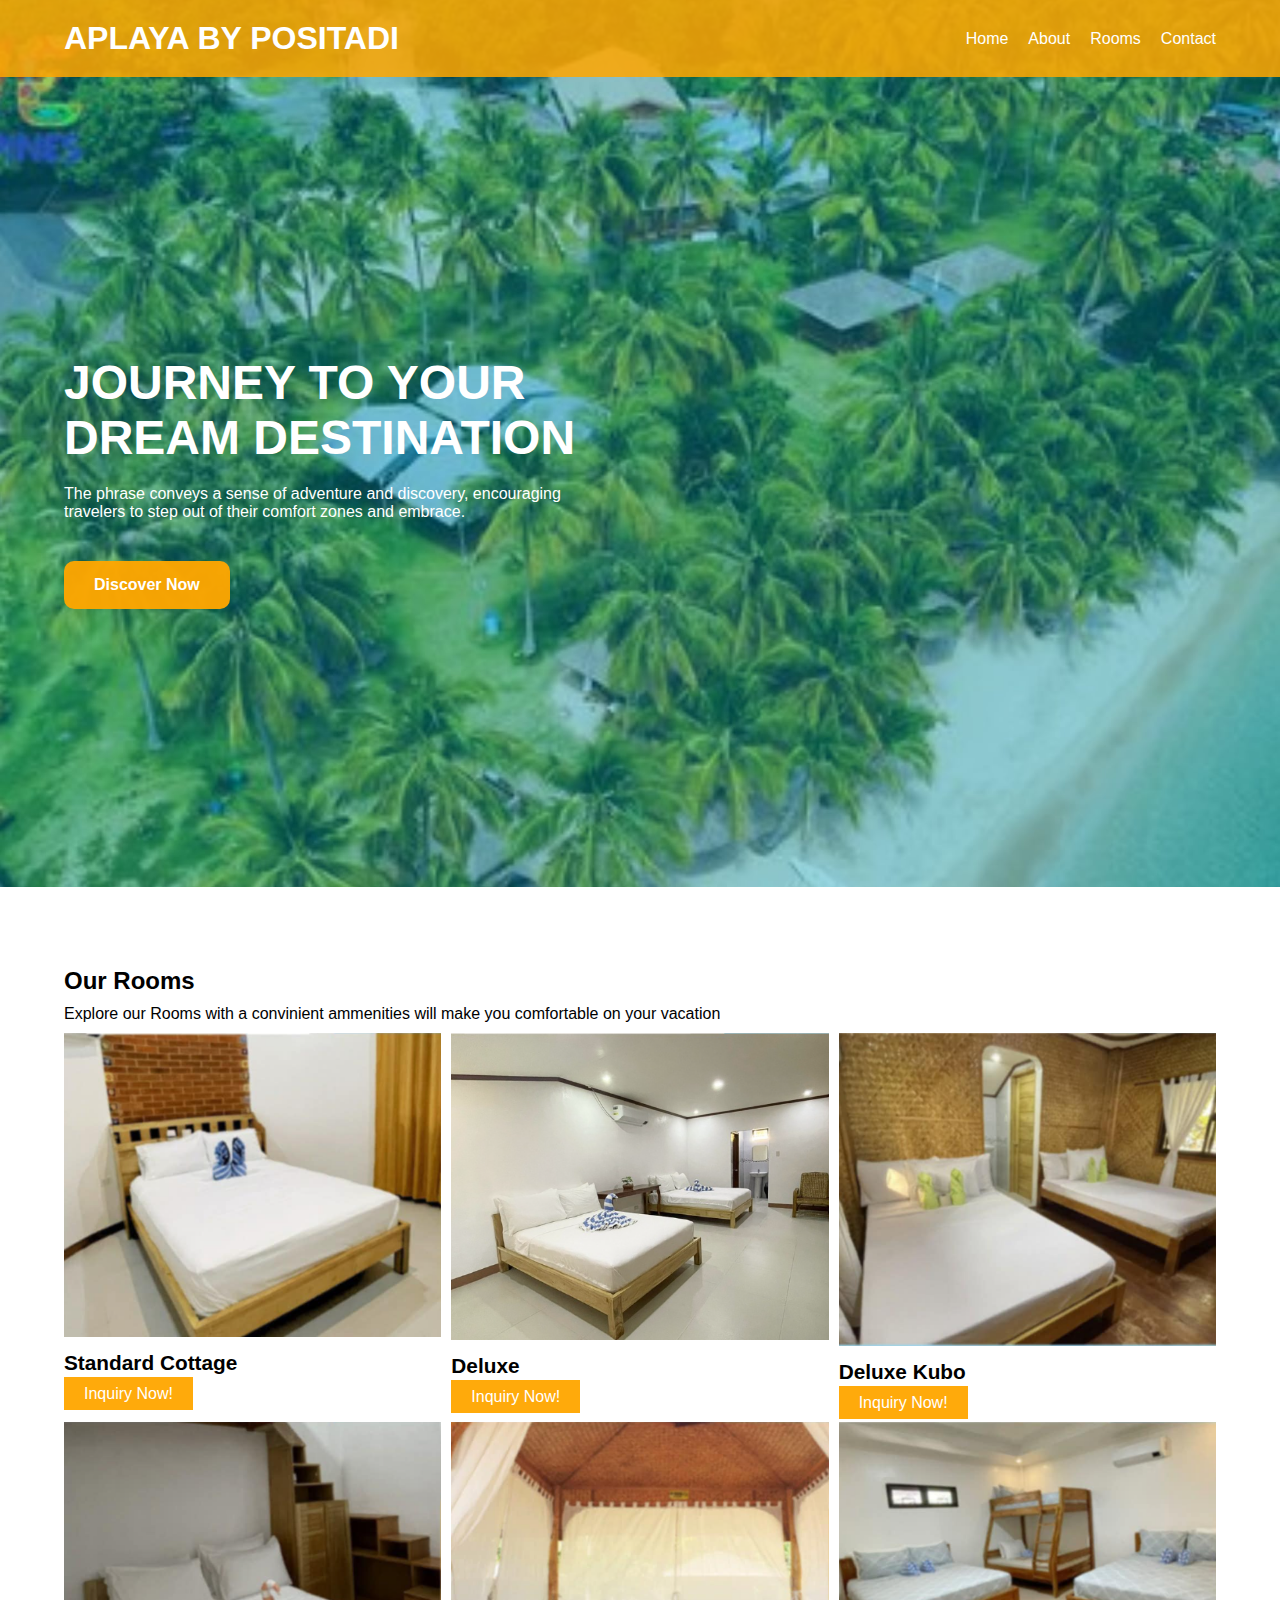
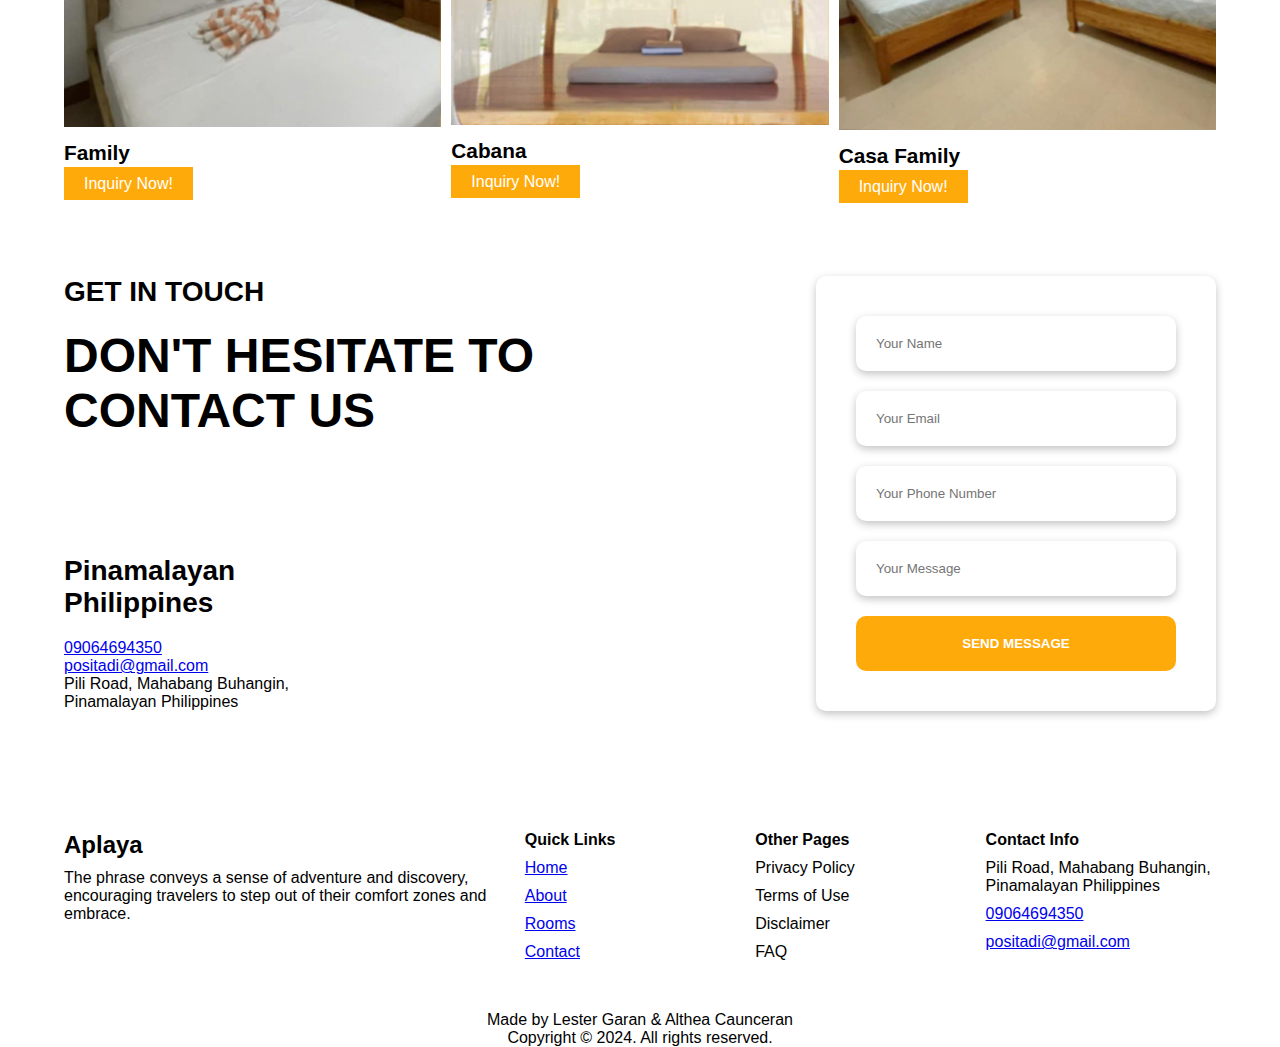
<file: index.html>
<!DOCTYPE html>
<html lang="en">
  <head>
    <meta charset="UTF-8" />
    <meta name="viewport" content="width=device-width, initial-scale=1.0" />
    <title>Aplaya - Home</title>
    <link rel="stylesheet" href="style.css" />
    <link
      rel="stylesheet"
      href="https://cdnjs.cloudflare.com/ajax/libs/font-awesome/6.7.2/css/all.min.css"
    />
  </head>

  <body>
    <div class="bg-wrapper">
      <header>
        <div class="wrapper">
          <h1><a href="index.html">APLAYA BY POSITADI</a></h1>
          <i class="fa-solid fa-bars"></i>
          <nav class="nav">
            <i class="fa-solid fa-xmark"></i>
            <ul>
              <li><a href="index.html">Home</a></li>
              <li><a href="index.html#">About</a></li>
              <li><a href="index.html#room">Rooms</a></li>
              <li><a href="index.html#contactus">Contact</a></li>
            </ul>
          </nav>
        </div>
      </header>
      <main>
        <div class="wrapper">
          <section class="hero">
            <h1>Journey to Your <br />Dream Destination</h1>
            <p>
              The phrase conveys a sense of adventure and discovery,
              encouraging<br />
              travelers to step out of their comfort zones and embrace.
            </p>
            <button>Discover Now</button>
          </section>
        </div>
      </main>
    </div>

    <section>
      <div class="wrapper">
        <section class="projects" id="room">
          <h2>Our Rooms</h2>
          <p>
            Explore our Rooms with a convinient ammenities will make you
            comfortable on your vacation
          </p>
          <section class="room-list">
            <section class="card">
              <img src="assets/StandardCottage.png" alt="" />
              <div class="card-header">
                <h3>Standard Cottage</h3>
                <a href="standardkubo.html">Inquiry Now!</a>
              </div>
            </section>
            <section class="card">
              <img src="assets/DeluxeRoom.png" alt="" />
              <div class="card-header">
                <h3>Deluxe</h3>
                <a href="deluxroom.html">Inquiry Now!</a>
              </div>
            </section>
            <section class="card">
              <img src="assets/Deluxe Kubo.png" alt="" />
              <div class="card-header">
                <h3>Deluxe Kubo</h3>
                <a href="deluxekubo.html">Inquiry Now!</a>
              </div>
            </section>
            <section class="card">
              <img src="assets/Family.png" alt="" />
              <div class="card-header">
                <h3>Family</h3>
                <a href="family.html">Inquiry Now!</a>
              </div>
            </section>
            <section class="card">
              <img src="assets/Cabana.png" alt="" />
              <div class="card-header">
                <h3>Cabana</h3>
                <a href="cabana.html">Inquiry Now!</a>
              </div>
            </section>
            <section class="card">
              <img src="assets/CasaFamily.png" alt="" />
              <div class="card-header">
                <h3>Casa Family</h3>
                <a href="casa.html">Inquiry Now!</a>
              </div>
            </section>
          </section>
        </section>
        <section class="contact-us" id="contactus">
          <div class="contact-us-leftside">
            <div>
              <h4>GET IN TOUCH</h4>
              <h1>DON'T HESITATE TO CONTACT US</h1>
            </div>
            <div class="contact-section">
              <div class="contact-details">
                <h4>Pinamalayan Philippines</h4>
                <p><a href="tel:09064694350">09064694350</a></p>
                <p><a href="mail:positadi@gmail.com">positadi@gmail.com</a></p>
                <p>Pili Road, Mahabang Buhangin, Pinamalayan Philippines</p>
              </div>
            </div>
          </div>
          <div>
            <form id="contactForm">
              <input type="text" placeholder="Your Name" id="name" />
              <input type="text" placeholder="Your Email" id="email" />
              <input
                type="text"
                placeholder="Your Phone Number"
                id="phonenumber"
              />
              <input type="text" placeholder="Your Message" id="message" />
              <button type="submit">SEND MESSAGE</button>
            </form>
            <p id="response"></p>
          </div>
        </section>
      </div>
    </section>
    <footer>
      <div class="wrapper">
        <section class="links">
          <div>
            <h2>Aplaya</h2>
            <p>
              The phrase conveys a sense of adventure and discovery, encouraging
              travelers to step out of their comfort zones and embrace.
            </p>
          </div>
          <div>
            <h4>Quick Links</h4>
            <ul>
              <li><a href="index.html">Home</a></li>
              <li><a href="#">About</a></li>
              <li><a href="#room">Rooms</a></li>
              <li><a href="#contactus">Contact</a></li>
            </ul>
          </div>
          <div>
            <h4>Other Pages</h4>
            <ul>
              <li>Privacy Policy</li>
              <li>Terms of Use</li>
              <li>Disclaimer</li>
              <li>FAQ</li>
            </ul>
          </div>
          <div>
            <h4>Contact Info</h4>
            <ul>
              <li>Pili Road, Mahabang Buhangin, Pinamalayan Philippines</li>
              <li><a href="tel:09064694350">09064694350</a></li>
              <li><a href="mail:positadi@gmail.com">positadi@gmail.com</a></li>
            </ul>
          </div>
        </section>
        <section class="credit">
          <p>Made by Lester Garan & Althea Caunceran</p>
          <p>Copyright © 2024. All rights reserved.</p>
        </section>
      </div>
    </footer>

    <script src="index.js"></script>

    <script>
      const scriptURL =
        "https://script.google.com/macros/s/AKfycbx91g3VpK1_c1OZyN-5nDbylp-7zZoPX7rxHDk2_rI4o5s-VyU8_OWp_hl8IkWHlcw/exec";

      const form = document.getElementById("contactForm");

      form.addEventListener("submit", async (e) => {
        e.preventDefault();

        const formData = {
          name: form.name.value,
          email: form.email.value,
          phonenumber: form.phonenumber.value,
          message: form.message.value,
        };

        await fetch(scriptURL, {
          mode: "no-cors",
          method: "POST",
          body: JSON.stringify(formData),
          headers: {
            "Content-Type": "application/json",
          },
        });

        alert("Form submitted!");
        form.reset();
      });
    </script>
  </body>
</html>
</file>
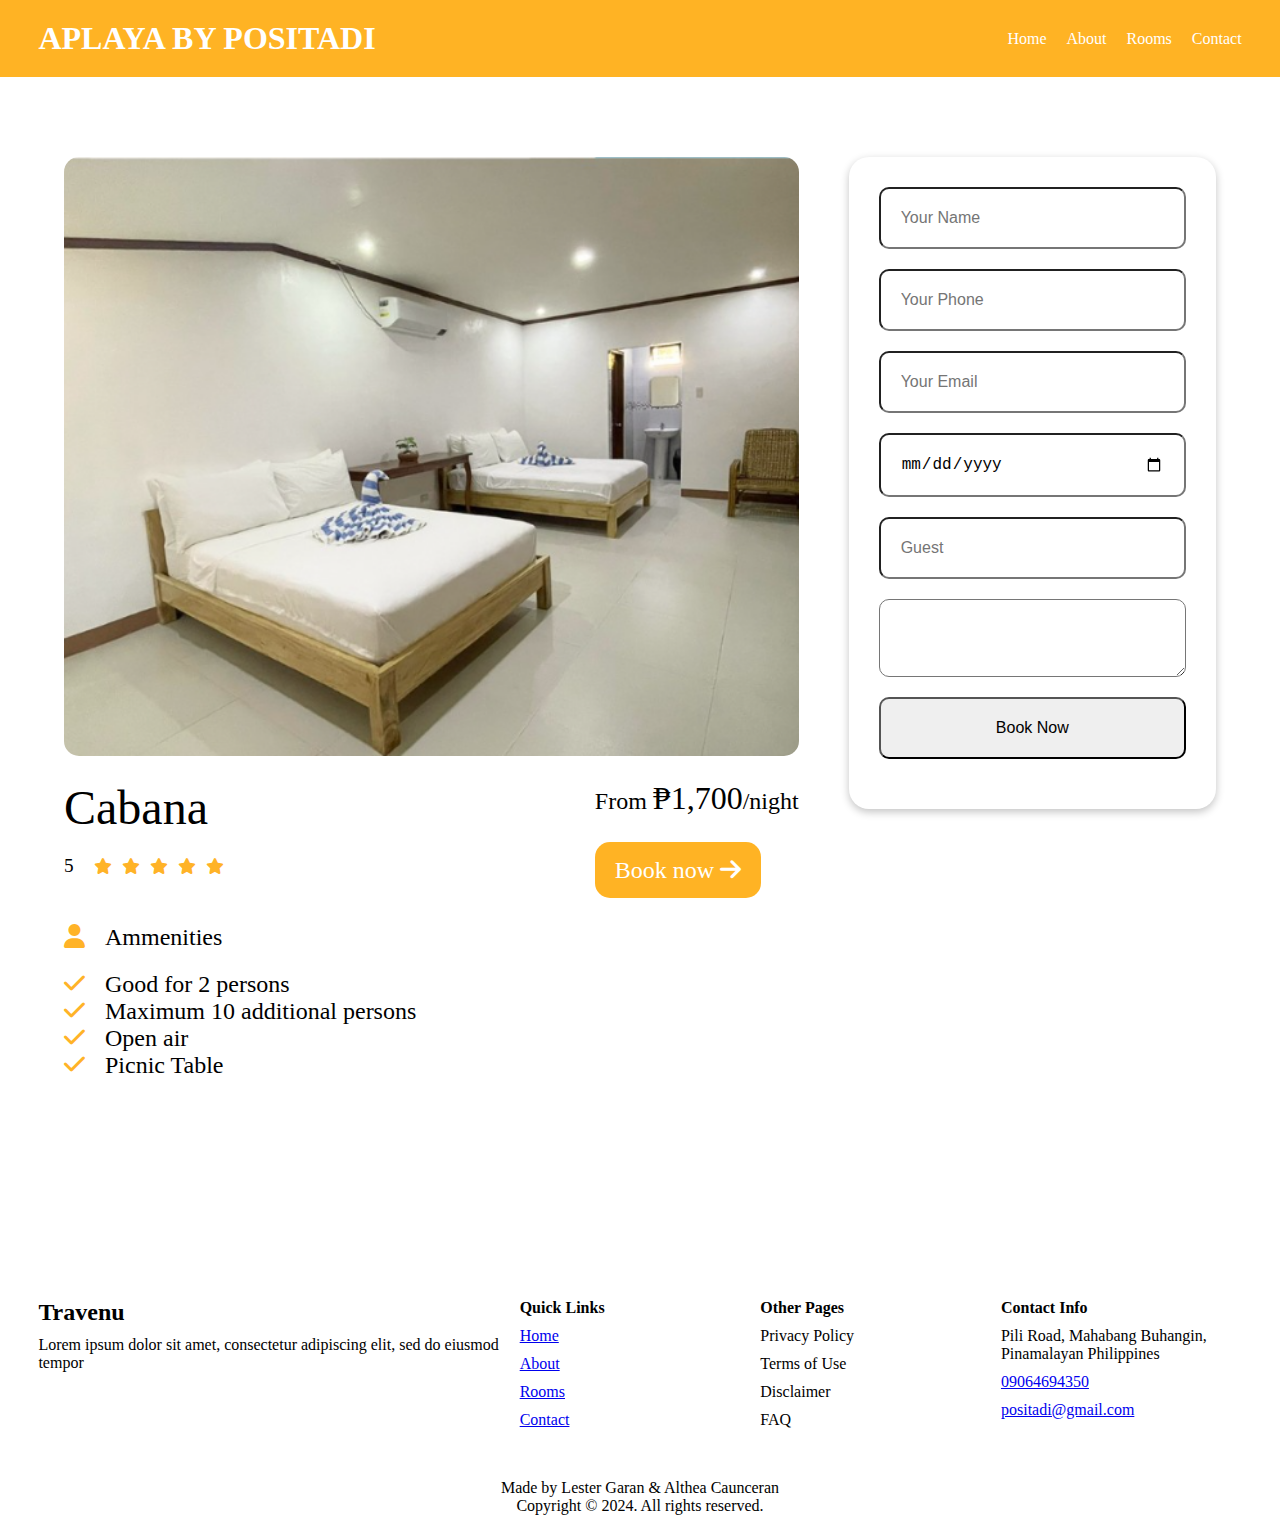
<file: cabana.html>
<!DOCTYPE html>
<html lang="en">
  <head>
    <meta charset="UTF-8" />
    <meta name="viewport" content="width=device-width, initial-scale=1.0" />
    <title>Aplaya - Room Details Page</title>
    <link
      rel="stylesheet"
      href="https://cdnjs.cloudflare.com/ajax/libs/font-awesome/6.7.2/css/all.min.css"
    />
    <link rel="stylesheet" href="room-detail.css" />
  </head>

  <body>
    <header>
      <div class="wrapper">
        <h1><a href="index.html">APLAYA BY POSITADI</a></h1>
        <i class="fa-solid fa-bars"></i>
        <nav class="nav">
          <i class="fa-solid fa-xmark"></i>
          <ul>
            <li><a href="index.html">Home</a></li>
            <li><a href="index.html#">About</a></li>
            <li><a href="index.html#room">Rooms</a></li>
            <li><a href="index.html#contactus">Contact</a></li>
          </ul>
        </nav>
      </div>
    </header>
    <section class="main">
      <section class="room-leftside">
        <img src="assets/DeluxeRoom.png" alt="" />
        <section class="room-header-wrapper">
          <section class="room-name-wrapper">
            <span class="room-name"> Cabana </span>
            <span class="rating-star">
              <span class="rating-number">5</span>
              <span class="stars">
                <ul>
                  <li><i class="fa-solid fa-star"></i></li>
                  <li><i class="fa-solid fa-star"></i></li>
                  <li><i class="fa-solid fa-star"></i></li>
                  <li><i class="fa-solid fa-star"></i></li>
                  <li><i class="fa-solid fa-star"></i></li>
                </ul>
              </span>
            </span>
          </section>
          <section class="pricing-wrapper">
            <span class="pricing"
              >From <span class="price">₱1,700</span>/night</span
            >
            <span class="btn-booknow"
              ><a href="#">Book now <i class="fa-solid fa-arrow-right"></i></a
            ></span>
          </section>
        </section>
        <section class="included">
          <span class="included-text"
            ><i class="fa-solid fa-user"></i>Ammenities</span
          >
          <span class="included-list">
            <ul>
              <li><i class="fa-solid fa-check"></i>Good for 2 persons</li>
              <li>
                <i class="fa-solid fa-check"></i>Maximum 10 additional persons
              </li>
              <li><i class="fa-solid fa-check"></i>Open air</li>
              <li><i class="fa-solid fa-check"></i>Picnic Table</li>
            </ul>
          </span>
        </section>
      </section>
      <section class="room-rightside">
        <section class="form">
          <form action="#" id="contactForm">
            <input type="text" id="name" placeholder="Your Name" required />
            <input
              type="text"
              id="phonenumber"
              placeholder="Your Phone"
              required
            />
            <input type="email" id="email" placeholder="Your Email" required />
            <input type="date" id="date" placeholder="" required />
            <input type="number" id="guest" placeholder="Guest" required />
            <textarea name="message" id="message"></textarea>
            <button type="submit">Book Now</button>
          </form>
        </section>
      </section>
    </section>
    <footer>
      <div class="wrapper">
        <section class="links">
          <div>
            <h2>Travenu</h2>
            <p>
              Lorem ipsum dolor sit amet, consectetur adipiscing elit, sed do
              eiusmod tempor
            </p>
          </div>
          <div>
            <h4>Quick Links</h4>
            <ul>
              <li><a href="index.html">Home</a></li>
              <li><a href="#">About</a></li>
              <li><a href="#room">Rooms</a></li>
              <li><a href="#contactus">Contact</a></li>
            </ul>
          </div>
          <div>
            <h4>Other Pages</h4>
            <ul>
              <li>Privacy Policy</li>
              <li>Terms of Use</li>
              <li>Disclaimer</li>
              <li>FAQ</li>
            </ul>
          </div>
          <div>
            <h4>Contact Info</h4>
            <ul>
              <li>Pili Road, Mahabang Buhangin, Pinamalayan Philippines</li>
              <li><a href="tel:09064694350">09064694350</a></li>
              <li><a href="mail:positadi@gmail.com">positadi@gmail.com</a></li>
            </ul>
          </div>
        </section>
        <section class="credit">
          <p>Made by Lester Garan & Althea Caunceran</p>
          <p>Copyright © 2024. All rights reserved.</p>
        </section>
      </div>
    </footer>
    <script>
      const scriptURL =
        "https://script.google.com/macros/s/AKfycbxzc7nJJNUOKjiVikbSBzbj9TrIn4vNDkSAFpCsaDxMHre8f2a3rOzHktcFFKQcpvU/exec";

      const form = document.getElementById("contactForm");

      form.addEventListener("submit", async (e) => {
        e.preventDefault();

        const formData = {
          name: form.name.value,
          email: form.email.value,
          phonenumber: form.phonenumber.value,
          date: form.date.value,
          guest: form.guest.value,
          message: form.message.value,
        };

        await fetch(scriptURL, {
          mode: "no-cors",
          method: "POST",
          body: JSON.stringify(formData),
          headers: {
            "Content-Type": "application/json",
          },
        });

        alert("Form submitted!");
        form.reset();
      });
    </script>
    <script src="index.js"></script>
  </body>
</html>
</file>
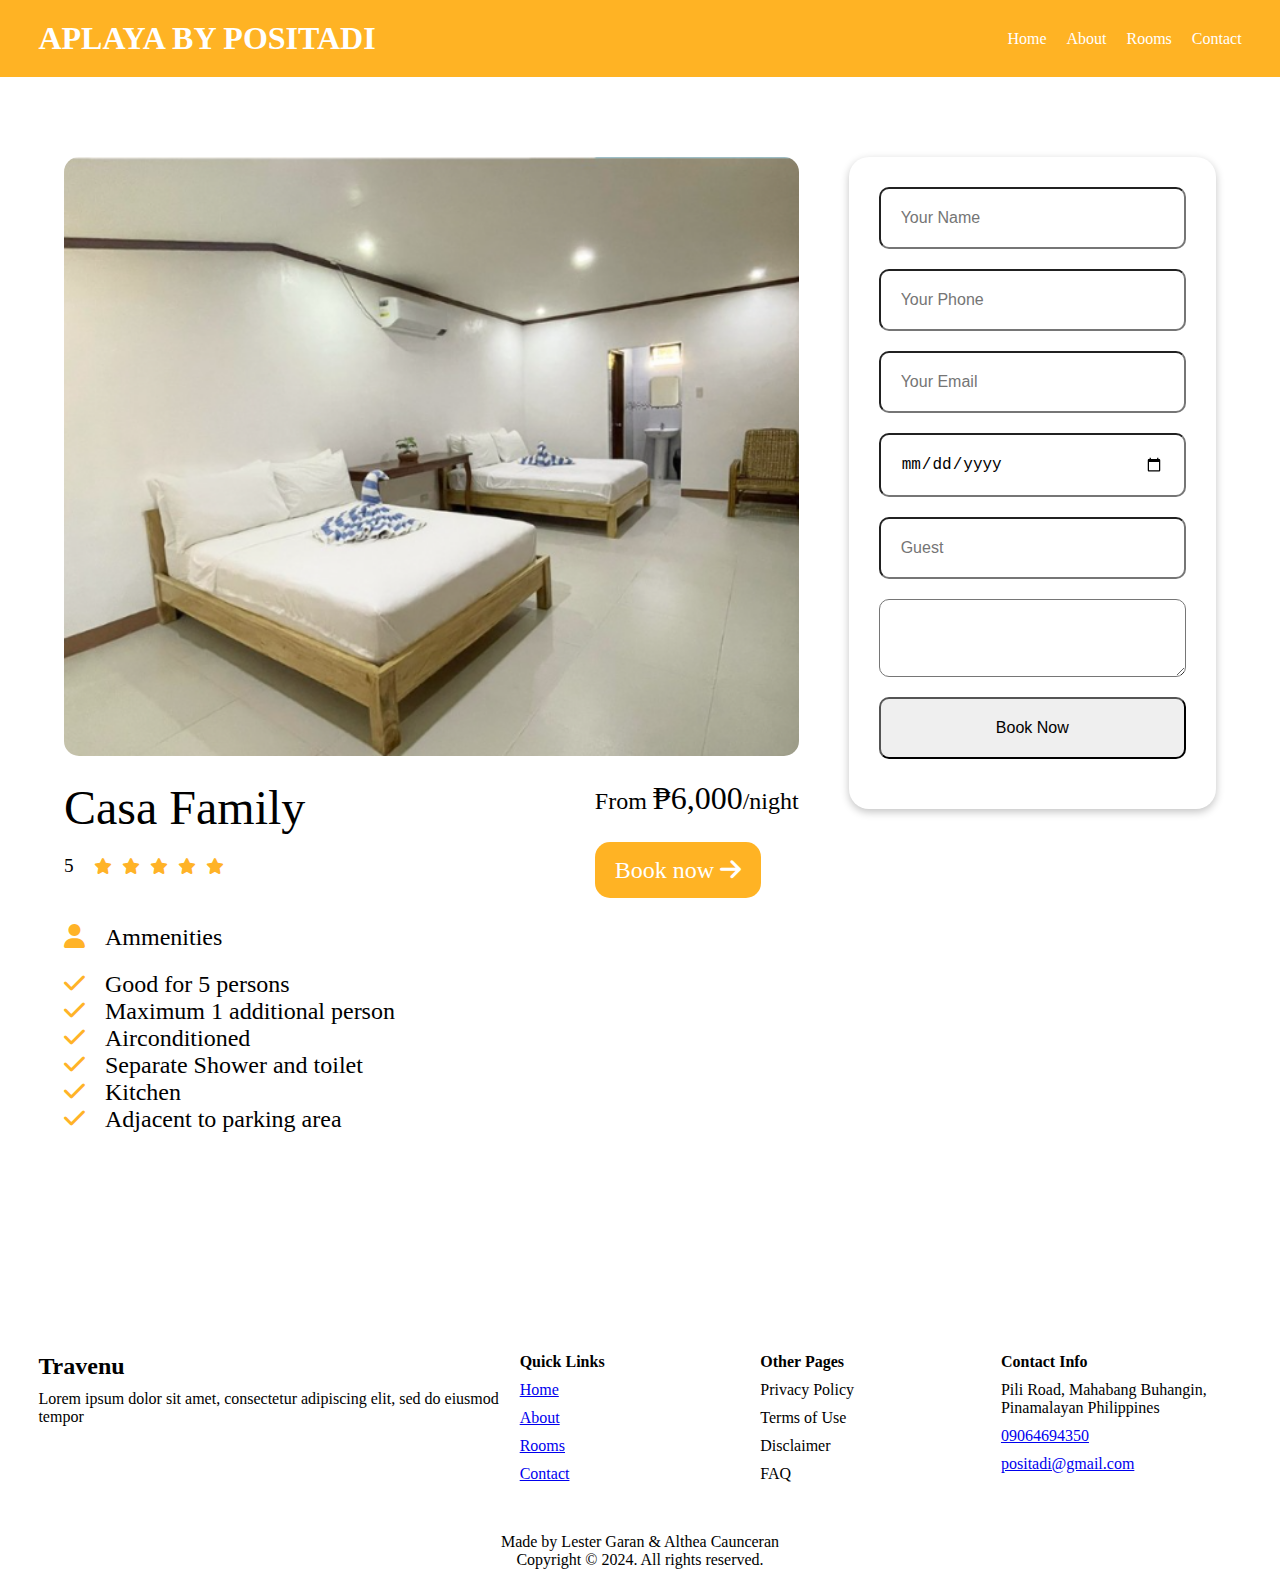
<file: casa.html>
<!DOCTYPE html>
<html lang="en">
  <head>
    <meta charset="UTF-8" />
    <meta name="viewport" content="width=device-width, initial-scale=1.0" />
    <title>Aplaya - Room Details Page</title>
    <link
      rel="stylesheet"
      href="https://cdnjs.cloudflare.com/ajax/libs/font-awesome/6.7.2/css/all.min.css"
    />
    <link rel="stylesheet" href="room-detail.css" />
  </head>

  <body>
    <header>
      <div class="wrapper">
        <h1><a href="index.html">APLAYA BY POSITADI</a></h1>
        <i class="fa-solid fa-bars"></i>
        <nav class="nav">
          <i class="fa-solid fa-xmark"></i>
          <ul>
            <li><a href="index.html">Home</a></li>
            <li><a href="index.html#">About</a></li>
            <li><a href="index.html#room">Rooms</a></li>
            <li><a href="index.html#contactus">Contact</a></li>
          </ul>
        </nav>
      </div>
    </header>
    <section class="main">
      <section class="room-leftside">
        <img src="assets/DeluxeRoom.png" alt="" />
        <section class="room-header-wrapper">
          <section class="room-name-wrapper">
            <span class="room-name"> Casa Family </span>
            <span class="rating-star">
              <span class="rating-number">5</span>
              <span class="stars">
                <ul>
                  <li><i class="fa-solid fa-star"></i></li>
                  <li><i class="fa-solid fa-star"></i></li>
                  <li><i class="fa-solid fa-star"></i></li>
                  <li><i class="fa-solid fa-star"></i></li>
                  <li><i class="fa-solid fa-star"></i></li>
                </ul>
              </span>
            </span>
          </section>
          <section class="pricing-wrapper">
            <span class="pricing"
              >From <span class="price">₱6,000</span>/night</span
            >
            <span class="btn-booknow"
              ><a href="#">Book now <i class="fa-solid fa-arrow-right"></i></a
            ></span>
          </section>
        </section>
        <section class="included">
          <span class="included-text"
            ><i class="fa-solid fa-user"></i>Ammenities</span
          >
          <span class="included-list">
            <ul>
              <li><i class="fa-solid fa-check"></i>Good for 5 persons</li>
              <li>
                <i class="fa-solid fa-check"></i>Maximum 1 additional person
              </li>
              <li><i class="fa-solid fa-check"></i>Airconditioned</li>
              <li>
                <i class="fa-solid fa-check"></i>Separate Shower and toilet
              </li>
              <li><i class="fa-solid fa-check"></i>Kitchen</li>
              <li><i class="fa-solid fa-check"></i>Adjacent to parking area</li>
            </ul>
          </span>
        </section>
      </section>
      <section class="room-rightside">
        <section class="form">
          <form action="#" id="contactForm">
            <input type="text" id="name" placeholder="Your Name" required />
            <input
              type="text"
              id="phonenumber"
              placeholder="Your Phone"
              required
            />
            <input type="email" id="email" placeholder="Your Email" required />
            <input type="date" id="date" placeholder="" required />
            <input type="number" id="guest" placeholder="Guest" required />
            <textarea name="message" id="message"></textarea>
            <button type="submit">Book Now</button>
          </form>
        </section>
      </section>
    </section>
    <footer>
      <div class="wrapper">
        <section class="links">
          <div>
            <h2>Travenu</h2>
            <p>
              Lorem ipsum dolor sit amet, consectetur adipiscing elit, sed do
              eiusmod tempor
            </p>
          </div>
          <div>
            <h4>Quick Links</h4>
            <ul>
              <li><a href="index.html">Home</a></li>
              <li><a href="#">About</a></li>
              <li><a href="#room">Rooms</a></li>
              <li><a href="#contactus">Contact</a></li>
            </ul>
          </div>
          <div>
            <h4>Other Pages</h4>
            <ul>
              <li>Privacy Policy</li>
              <li>Terms of Use</li>
              <li>Disclaimer</li>
              <li>FAQ</li>
            </ul>
          </div>
          <div>
            <h4>Contact Info</h4>
            <ul>
              <li>Pili Road, Mahabang Buhangin, Pinamalayan Philippines</li>
              <li><a href="tel:09064694350">09064694350</a></li>
              <li><a href="mail:positadi@gmail.com">positadi@gmail.com</a></li>
            </ul>
          </div>
        </section>
        <section class="credit">
          <p>Made by Lester Garan & Althea Caunceran</p>
          <p>Copyright © 2024. All rights reserved.</p>
        </section>
      </div>
    </footer>
    <script>
      const scriptURL =
        "https://script.google.com/macros/s/AKfycbxzc7nJJNUOKjiVikbSBzbj9TrIn4vNDkSAFpCsaDxMHre8f2a3rOzHktcFFKQcpvU/exec";

      const form = document.getElementById("contactForm");

      form.addEventListener("submit", async (e) => {
        e.preventDefault();

        const formData = {
          name: form.name.value,
          email: form.email.value,
          phonenumber: form.phonenumber.value,
          date: form.date.value,
          guest: form.guest.value,
          message: form.message.value,
        };

        await fetch(scriptURL, {
          mode: "no-cors",
          method: "POST",
          body: JSON.stringify(formData),
          headers: {
            "Content-Type": "application/json",
          },
        });

        alert("Form submitted!");
        form.reset();
      });
    </script>
    <script src="index.js"></script>
  </body>
</html>
</file>
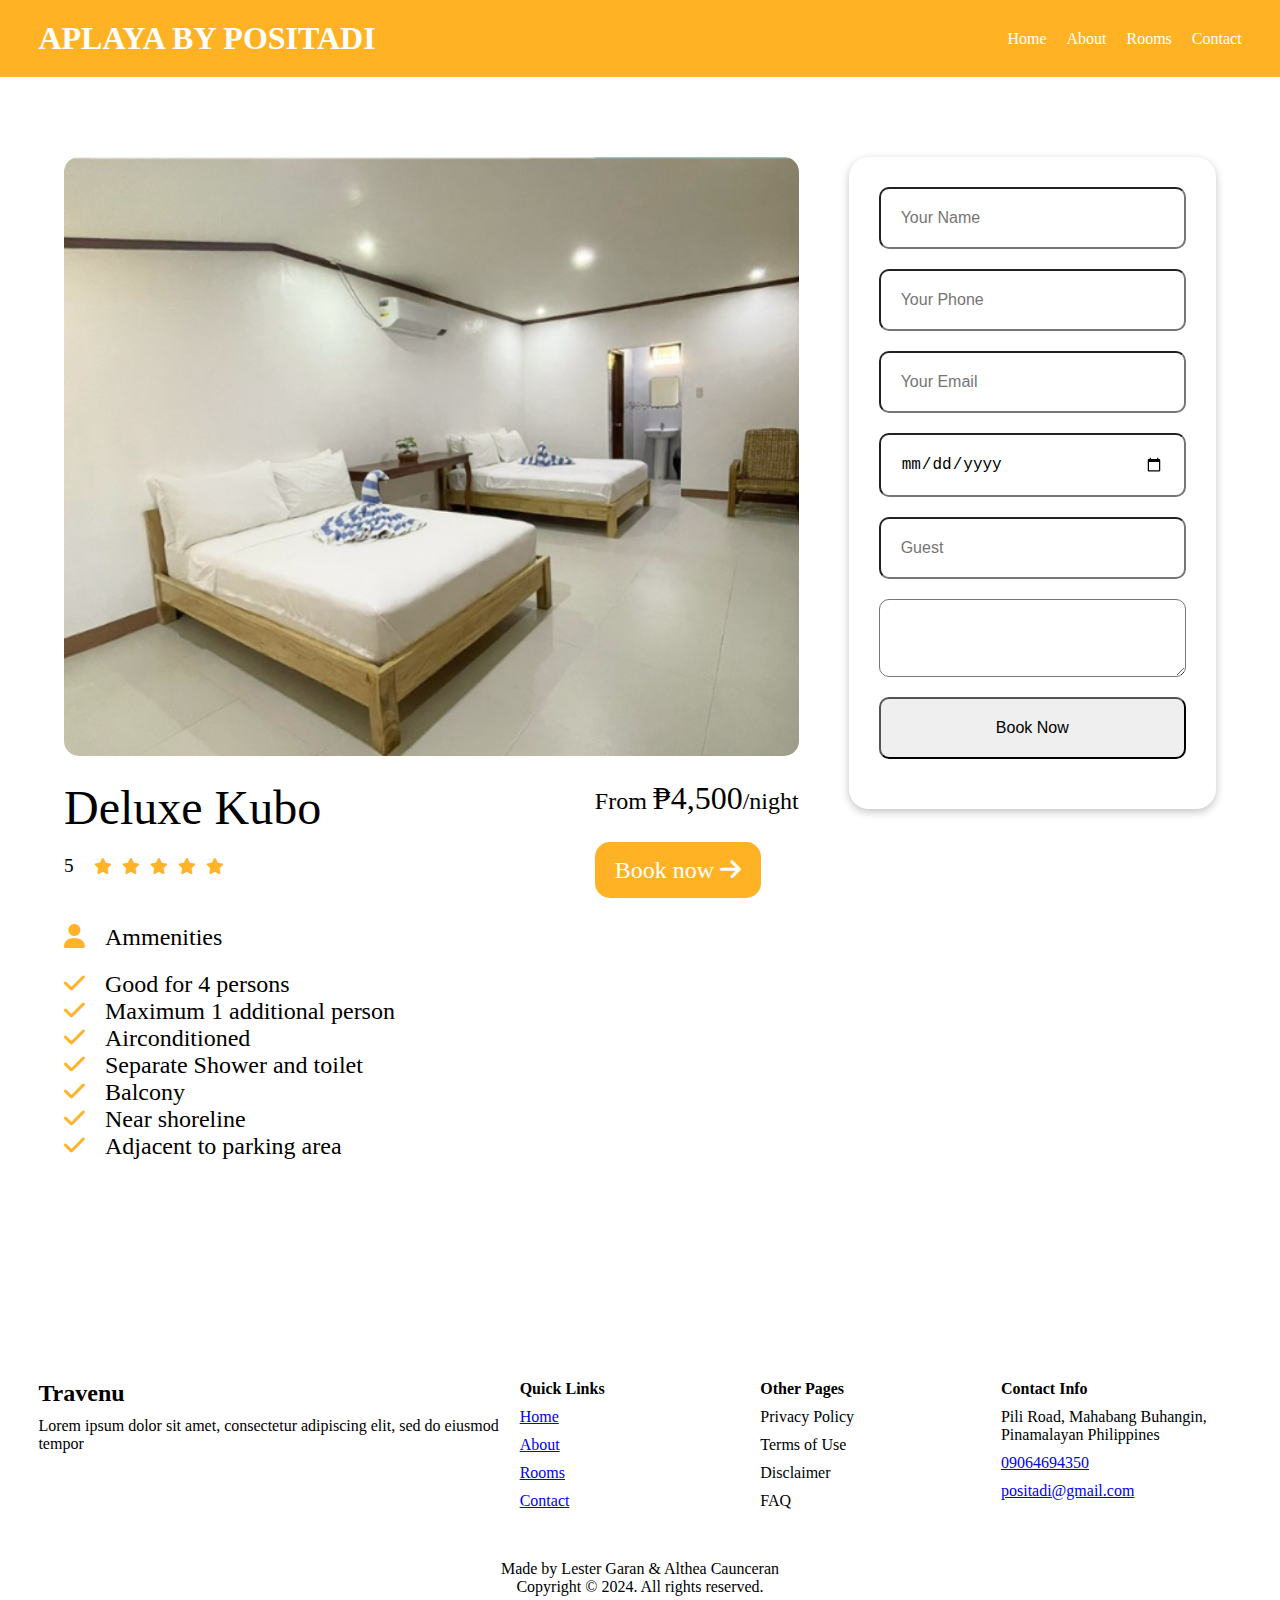
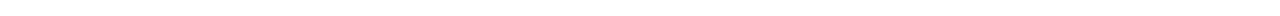
<file: deluxekubo.html>
<!DOCTYPE html>
<html lang="en">
  <head>
    <meta charset="UTF-8" />
    <meta name="viewport" content="width=device-width, initial-scale=1.0" />
    <title>Aplaya - Room Details Page</title>
    <link
      rel="stylesheet"
      href="https://cdnjs.cloudflare.com/ajax/libs/font-awesome/6.7.2/css/all.min.css"
    />
    <link rel="stylesheet" href="room-detail.css" />
  </head>

  <body>
    <header>
      <div class="wrapper">
        <h1><a href="index.html">APLAYA BY POSITADI</a></h1>
        <i class="fa-solid fa-bars"></i>
        <nav class="nav">
          <i class="fa-solid fa-xmark"></i>
          <ul>
            <li><a href="index.html">Home</a></li>
            <li><a href="index.html#">About</a></li>
            <li><a href="index.html#room">Rooms</a></li>
            <li><a href="index.html#contactus">Contact</a></li>
          </ul>
        </nav>
      </div>
    </header>
    <section class="main">
      <section class="room-leftside">
        <img src="assets/DeluxeRoom.png" alt="" />
        <section class="room-header-wrapper">
          <section class="room-name-wrapper">
            <span class="room-name"> Deluxe Kubo </span>
            <span class="rating-star">
              <span class="rating-number">5</span>
              <span class="stars">
                <ul>
                  <li><i class="fa-solid fa-star"></i></li>
                  <li><i class="fa-solid fa-star"></i></li>
                  <li><i class="fa-solid fa-star"></i></li>
                  <li><i class="fa-solid fa-star"></i></li>
                  <li><i class="fa-solid fa-star"></i></li>
                </ul>
              </span>
            </span>
          </section>
          <section class="pricing-wrapper">
            <span class="pricing"
              >From <span class="price">₱4,500</span>/night</span
            >
            <span class="btn-booknow"
              ><a href="#">Book now <i class="fa-solid fa-arrow-right"></i></a
            ></span>
          </section>
        </section>
        <section class="included">
          <span class="included-text"
            ><i class="fa-solid fa-user"></i>Ammenities</span
          >
          <span class="included-list">
            <ul>
              <li><i class="fa-solid fa-check"></i>Good for 4 persons</li>
              <li>
                <i class="fa-solid fa-check"></i>Maximum 1 additional person
              </li>
              <li><i class="fa-solid fa-check"></i>Airconditioned</li>
              <li>
                <i class="fa-solid fa-check"></i>Separate Shower and toilet
              </li>
              <li><i class="fa-solid fa-check"></i>Balcony</li>
              <li><i class="fa-solid fa-check"></i>Near shoreline</li>
              <li><i class="fa-solid fa-check"></i>Adjacent to parking area</li>
            </ul>
          </span>
        </section>
      </section>
      <section class="room-rightside">
        <section class="form">
          <form action="#" id="contactForm">
            <input type="text" id="name" placeholder="Your Name" required />
            <input
              type="text"
              id="phonenumber"
              placeholder="Your Phone"
              required
            />
            <input type="email" id="email" placeholder="Your Email" required />
            <input type="date" id="date" placeholder="" required />
            <input type="number" id="guest" placeholder="Guest" required />
            <textarea name="message" id="message"></textarea>
            <button type="submit">Book Now</button>
          </form>
        </section>
      </section>
    </section>
    <footer>
      <div class="wrapper">
        <section class="links">
          <div>
            <h2>Travenu</h2>
            <p>
              Lorem ipsum dolor sit amet, consectetur adipiscing elit, sed do
              eiusmod tempor
            </p>
          </div>
          <div>
            <h4>Quick Links</h4>
            <ul>
              <li><a href="index.html">Home</a></li>
              <li><a href="#">About</a></li>
              <li><a href="#room">Rooms</a></li>
              <li><a href="#contactus">Contact</a></li>
            </ul>
          </div>
          <div>
            <h4>Other Pages</h4>
            <ul>
              <li>Privacy Policy</li>
              <li>Terms of Use</li>
              <li>Disclaimer</li>
              <li>FAQ</li>
            </ul>
          </div>
          <div>
            <h4>Contact Info</h4>
            <ul>
              <li>Pili Road, Mahabang Buhangin, Pinamalayan Philippines</li>
              <li><a href="tel:09064694350">09064694350</a></li>
              <li><a href="mail:positadi@gmail.com">positadi@gmail.com</a></li>
            </ul>
          </div>
        </section>
        <section class="credit">
          <p>Made by Lester Garan & Althea Caunceran</p>
          <p>Copyright © 2024. All rights reserved.</p>
        </section>
      </div>
    </footer>
    <script>
      const scriptURL =
        "https://script.google.com/macros/s/AKfycbxzc7nJJNUOKjiVikbSBzbj9TrIn4vNDkSAFpCsaDxMHre8f2a3rOzHktcFFKQcpvU/exec";

      const form = document.getElementById("contactForm");

      form.addEventListener("submit", async (e) => {
        e.preventDefault();

        const formData = {
          name: form.name.value,
          email: form.email.value,
          phonenumber: form.phonenumber.value,
          date: form.date.value,
          guest: form.guest.value,
          message: form.message.value,
        };

        await fetch(scriptURL, {
          mode: "no-cors",
          method: "POST",
          body: JSON.stringify(formData),
          headers: {
            "Content-Type": "application/json",
          },
        });

        alert("Form submitted!");
        form.reset();
      });
    </script>
    <script src="index.js"></script>
  </body>
</html>
</file>
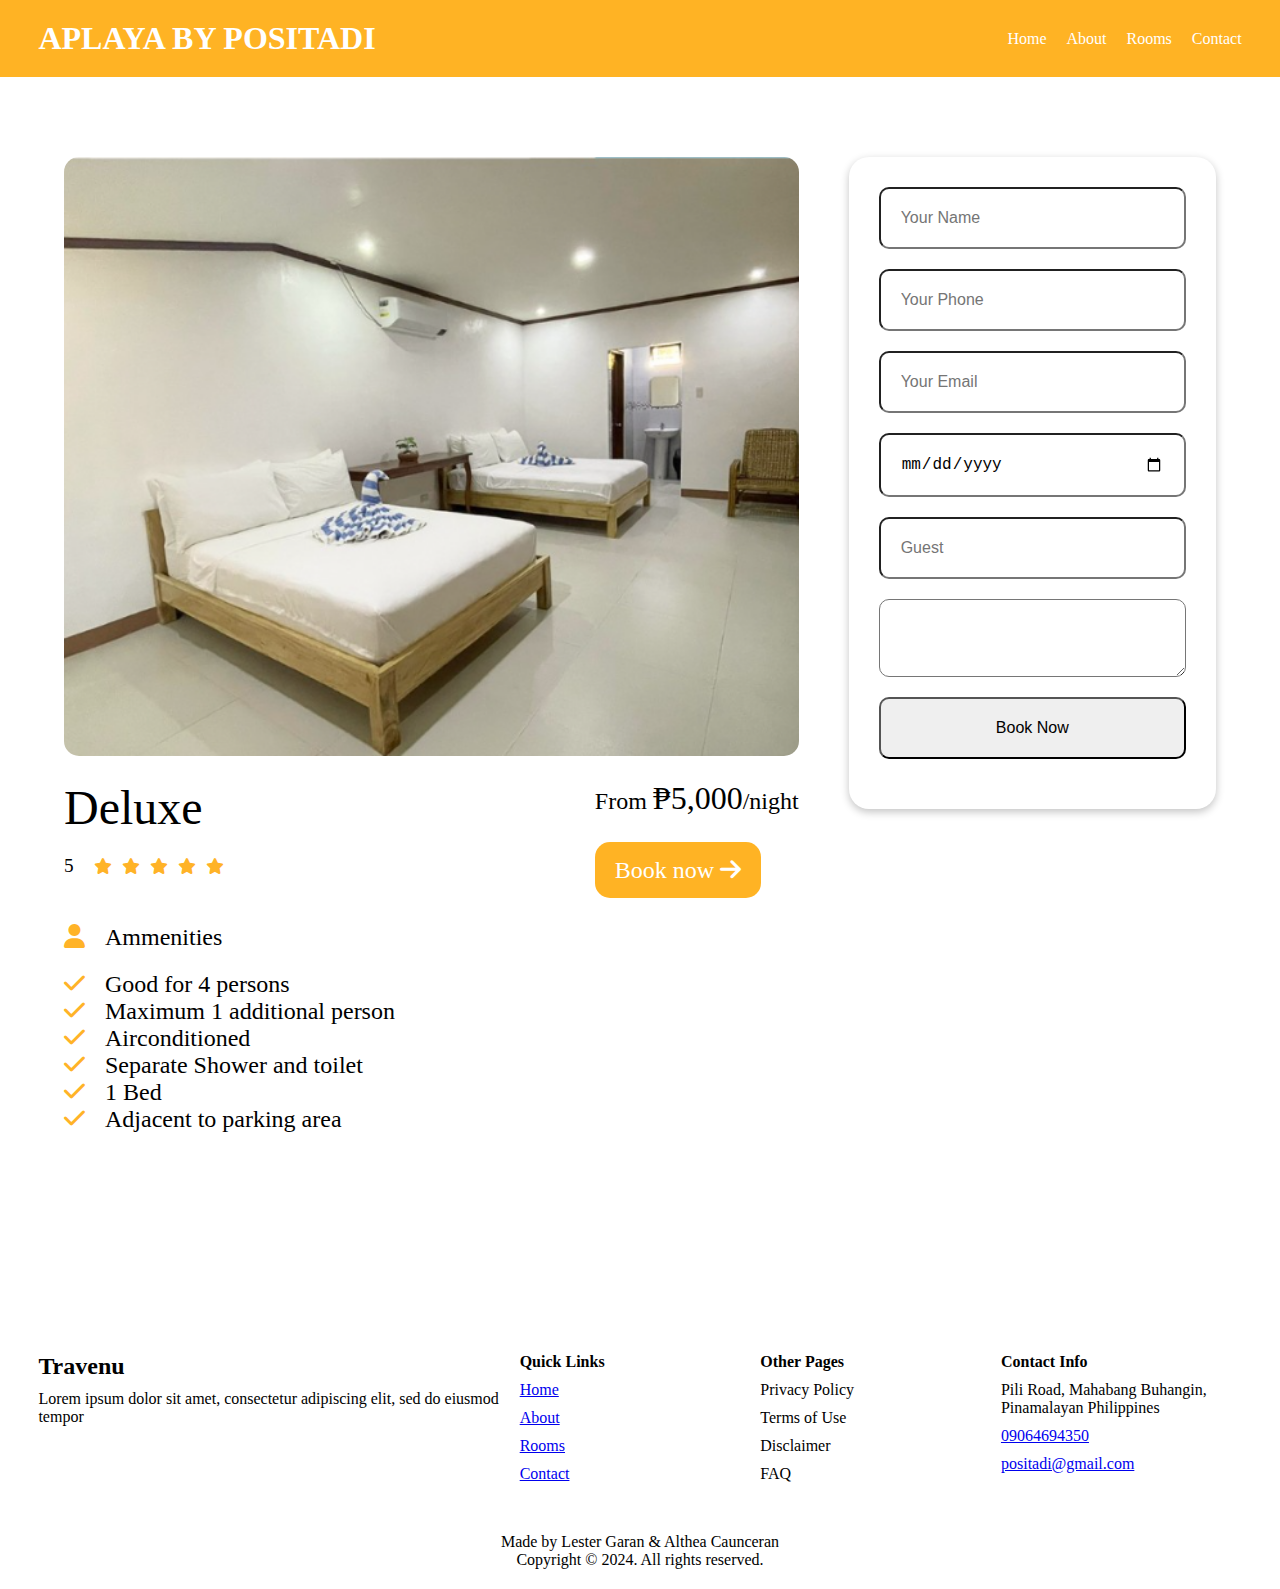
<file: deluxroom.html>
<!DOCTYPE html>
<html lang="en">
  <head>
    <meta charset="UTF-8" />
    <meta name="viewport" content="width=device-width, initial-scale=1.0" />
    <title>Aplaya - Room Details Page</title>
    <link
      rel="stylesheet"
      href="https://cdnjs.cloudflare.com/ajax/libs/font-awesome/6.7.2/css/all.min.css"
    />
    <link rel="stylesheet" href="room-detail.css" />
  </head>

  <body>
    <header>
      <div class="wrapper">
        <h1><a href="index.html">APLAYA BY POSITADI</a></h1>
        <i class="fa-solid fa-bars"></i>
        <nav class="nav">
          <i class="fa-solid fa-xmark"></i>
          <ul>
            <li><a href="index.html">Home</a></li>
            <li><a href="index.html#">About</a></li>
            <li><a href="index.html#room">Rooms</a></li>
            <li><a href="index.html#contactus">Contact</a></li>
          </ul>
        </nav>
      </div>
    </header>
    <section class="main">
      <section class="room-leftside">
        <img src="assets/DeluxeRoom.png" alt="" />
        <section class="room-header-wrapper">
          <section class="room-name-wrapper">
            <span class="room-name"> Deluxe</span>
            <span class="rating-star">
              <span class="rating-number">5</span>
              <span class="stars">
                <ul>
                  <li><i class="fa-solid fa-star"></i></li>
                  <li><i class="fa-solid fa-star"></i></li>
                  <li><i class="fa-solid fa-star"></i></li>
                  <li><i class="fa-solid fa-star"></i></li>
                  <li><i class="fa-solid fa-star"></i></li>
                </ul>
              </span>
            </span>
          </section>
          <section class="pricing-wrapper">
            <span class="pricing"
              >From <span class="price">₱5,000</span>/night</span
            >
            <span class="btn-booknow"
              ><a href="#">Book now <i class="fa-solid fa-arrow-right"></i></a
            ></span>
          </section>
        </section>
        <section class="included">
          <span class="included-text"
            ><i class="fa-solid fa-user"></i>Ammenities</span
          >
          <span class="included-list">
            <ul>
              <li><i class="fa-solid fa-check"></i>Good for 4 persons</li>
              <li>
                <i class="fa-solid fa-check"></i>Maximum 1 additional person
              </li>
              <li><i class="fa-solid fa-check"></i>Airconditioned</li>
              <li>
                <i class="fa-solid fa-check"></i>Separate Shower and toilet
              </li>
              <li><i class="fa-solid fa-check"></i>1 Bed</li>
              <li><i class="fa-solid fa-check"></i>Adjacent to parking area</li>
            </ul>
          </span>
        </section>
      </section>
      <section class="room-rightside">
        <section class="form">
          <form action="#" id="contactForm">
            <input type="text" id="name" placeholder="Your Name" required />
            <input
              type="text"
              id="phonenumber"
              placeholder="Your Phone"
              required
            />
            <input type="email" id="email" placeholder="Your Email" required />
            <input type="date" id="date" placeholder="" required />
            <input type="number" id="guest" placeholder="Guest" required />
            <textarea name="message" id="message"></textarea>
            <button type="submit">Book Now</button>
          </form>
        </section>
      </section>
    </section>
    <footer>
      <div class="wrapper">
        <section class="links">
          <div>
            <h2>Travenu</h2>
            <p>
              Lorem ipsum dolor sit amet, consectetur adipiscing elit, sed do
              eiusmod tempor
            </p>
          </div>
          <div>
            <h4>Quick Links</h4>
            <ul>
              <li><a href="index.html">Home</a></li>
              <li><a href="#">About</a></li>
              <li><a href="#room">Rooms</a></li>
              <li><a href="#contactus">Contact</a></li>
            </ul>
          </div>
          <div>
            <h4>Other Pages</h4>
            <ul>
              <li>Privacy Policy</li>
              <li>Terms of Use</li>
              <li>Disclaimer</li>
              <li>FAQ</li>
            </ul>
          </div>
          <div>
            <h4>Contact Info</h4>
            <ul>
              <li>Pili Road, Mahabang Buhangin, Pinamalayan Philippines</li>
              <li><a href="tel:09064694350">09064694350</a></li>
              <li><a href="mail:positadi@gmail.com">positadi@gmail.com</a></li>
            </ul>
          </div>
        </section>
        <section class="credit">
          <p>Made by Lester Garan & Althea Caunceran</p>
          <p>Copyright © 2024. All rights reserved.</p>
        </section>
      </div>
    </footer>
    <script>
      const scriptURL =
        "https://script.google.com/macros/s/AKfycbxzc7nJJNUOKjiVikbSBzbj9TrIn4vNDkSAFpCsaDxMHre8f2a3rOzHktcFFKQcpvU/exec";

      const form = document.getElementById("contactForm");

      form.addEventListener("submit", async (e) => {
        e.preventDefault();

        const formData = {
          name: form.name.value,
          email: form.email.value,
          phonenumber: form.phonenumber.value,
          date: form.date.value,
          guest: form.guest.value,
          message: form.message.value,
        };

        await fetch(scriptURL, {
          mode: "no-cors",
          method: "POST",
          body: JSON.stringify(formData),
          headers: {
            "Content-Type": "application/json",
          },
        });

        alert("Form submitted!");
        form.reset();
      });
    </script>
    <script src="index.js"></script>
  </body>
</html>
</file>
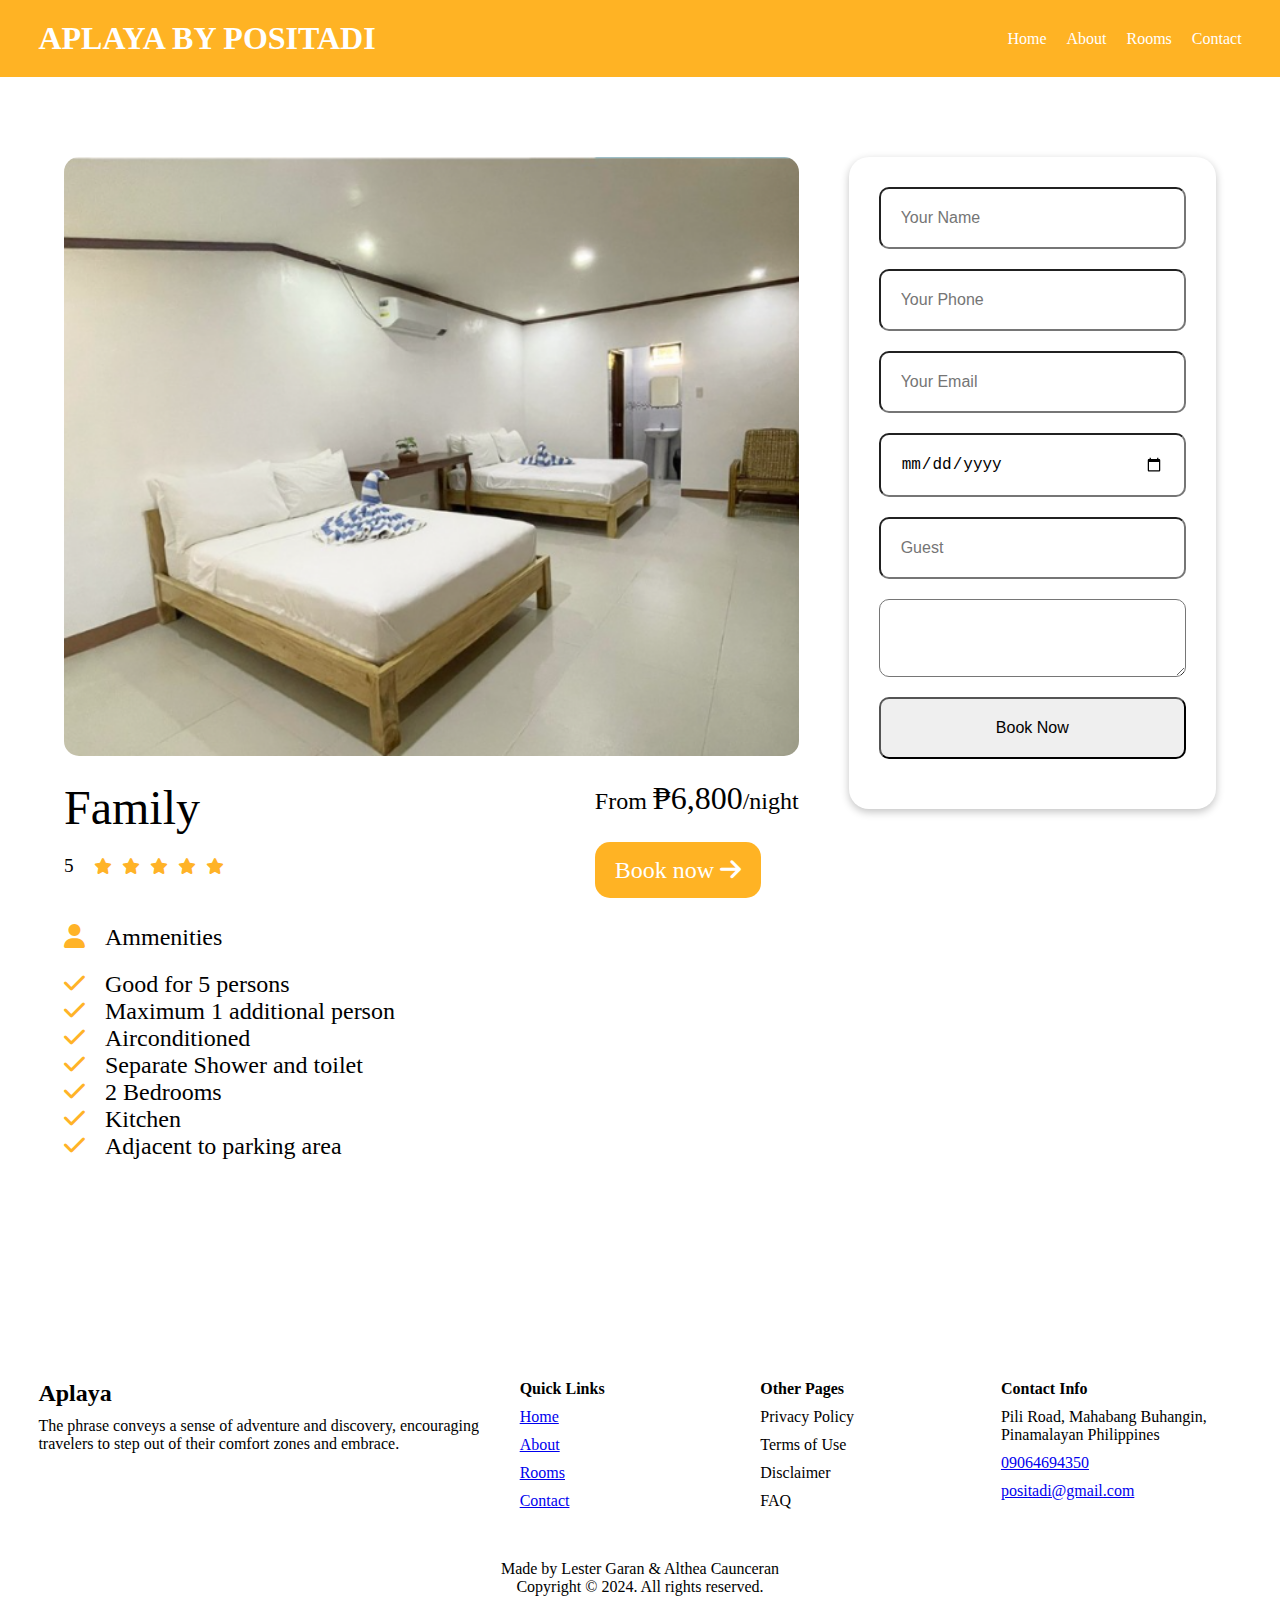
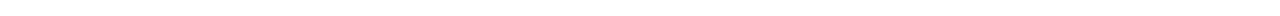
<file: family.html>
<!DOCTYPE html>
<html lang="en">
  <head>
    <meta charset="UTF-8" />
    <meta name="viewport" content="width=device-width, initial-scale=1.0" />
    <title>Aplaya - Room Details Page</title>
    <link
      rel="stylesheet"
      href="https://cdnjs.cloudflare.com/ajax/libs/font-awesome/6.7.2/css/all.min.css"
    />
    <link rel="stylesheet" href="room-detail.css" />
  </head>

  <body>
    <header>
      <div class="wrapper">
        <h1><a href="index.html">APLAYA BY POSITADI</a></h1>
        <i class="fa-solid fa-bars"></i>
        <nav class="nav">
          <i class="fa-solid fa-xmark"></i>
          <ul>
            <li><a href="index.html">Home</a></li>
            <li><a href="index.html#">About</a></li>
            <li><a href="index.html#room">Rooms</a></li>
            <li><a href="index.html#contactus">Contact</a></li>
          </ul>
        </nav>
      </div>
    </header>
    <section class="main">
      <section class="room-leftside">
        <img src="assets/DeluxeRoom.png" alt="" />
        <section class="room-header-wrapper">
          <section class="room-name-wrapper">
            <span class="room-name"> Family </span>
            <span class="rating-star">
              <span class="rating-number">5</span>
              <span class="stars">
                <ul>
                  <li><i class="fa-solid fa-star"></i></li>
                  <li><i class="fa-solid fa-star"></i></li>
                  <li><i class="fa-solid fa-star"></i></li>
                  <li><i class="fa-solid fa-star"></i></li>
                  <li><i class="fa-solid fa-star"></i></li>
                </ul>
              </span>
            </span>
          </section>
          <section class="pricing-wrapper">
            <span class="pricing"
              >From <span class="price">₱6,800</span>/night</span
            >
            <span class="btn-booknow"
              ><a href="#">Book now <i class="fa-solid fa-arrow-right"></i></a
            ></span>
          </section>
        </section>
        <section class="included">
          <span class="included-text"
            ><i class="fa-solid fa-user"></i>Ammenities</span
          >
          <span class="included-list">
            <ul>
              <li><i class="fa-solid fa-check"></i>Good for 5 persons</li>
              <li>
                <i class="fa-solid fa-check"></i>Maximum 1 additional person
              </li>
              <li><i class="fa-solid fa-check"></i>Airconditioned</li>
              <li>
                <i class="fa-solid fa-check"></i>Separate Shower and toilet
              </li>
              <li><i class="fa-solid fa-check"></i>2 Bedrooms</li>
              <li><i class="fa-solid fa-check"></i>Kitchen</li>
              <li><i class="fa-solid fa-check"></i>Adjacent to parking area</li>
            </ul>
          </span>
        </section>
      </section>
      <section class="room-rightside">
        <section class="form">
          <form action="#" id="contactForm">
            <input type="text" id="name" placeholder="Your Name" required />
            <input
              type="text"
              id="phonenumber"
              placeholder="Your Phone"
              required
            />
            <input type="email" id="email" placeholder="Your Email" required />
            <input type="date" id="date" placeholder="" required />
            <input type="number" id="guest" placeholder="Guest" required />
            <textarea name="message" id="message"></textarea>
            <button type="submit">Book Now</button>
          </form>
        </section>
      </section>
    </section>
    <footer>
      <div class="wrapper">
        <section class="links">
          <div>
            <h2>Aplaya</h2>
            <p>
              The phrase conveys a sense of adventure and discovery, encouraging
              travelers to step out of their comfort zones and embrace.
            </p>
          </div>
          <div>
            <h4>Quick Links</h4>
            <ul>
              <li><a href="index.html">Home</a></li>
              <li><a href="#">About</a></li>
              <li><a href="#room">Rooms</a></li>
              <li><a href="#contactus">Contact</a></li>
            </ul>
          </div>
          <div>
            <h4>Other Pages</h4>
            <ul>
              <li>Privacy Policy</li>
              <li>Terms of Use</li>
              <li>Disclaimer</li>
              <li>FAQ</li>
            </ul>
          </div>
          <div>
            <h4>Contact Info</h4>
            <ul>
              <li>Pili Road, Mahabang Buhangin, Pinamalayan Philippines</li>
              <li><a href="tel:09064694350">09064694350</a></li>
              <li><a href="mail:positadi@gmail.com">positadi@gmail.com</a></li>
            </ul>
          </div>
        </section>
        <section class="credit">
          <p>Made by Lester Garan & Althea Caunceran</p>
          <p>Copyright © 2024. All rights reserved.</p>
        </section>
      </div>
    </footer>
    <script>
      const scriptURL =
        "https://script.google.com/macros/s/AKfycbxzc7nJJNUOKjiVikbSBzbj9TrIn4vNDkSAFpCsaDxMHre8f2a3rOzHktcFFKQcpvU/exec";

      const form = document.getElementById("contactForm");

      form.addEventListener("submit", async (e) => {
        e.preventDefault();

        const formData = {
          name: form.name.value,
          email: form.email.value,
          phonenumber: form.phonenumber.value,
          date: form.date.value,
          guest: form.guest.value,
          message: form.message.value,
        };

        await fetch(scriptURL, {
          mode: "no-cors",
          method: "POST",
          body: JSON.stringify(formData),
          headers: {
            "Content-Type": "application/json",
          },
        });

        alert("Form submitted!");
        form.reset();
      });
    </script>
    <script src="index.js"></script>
  </body>
</html>
</file>
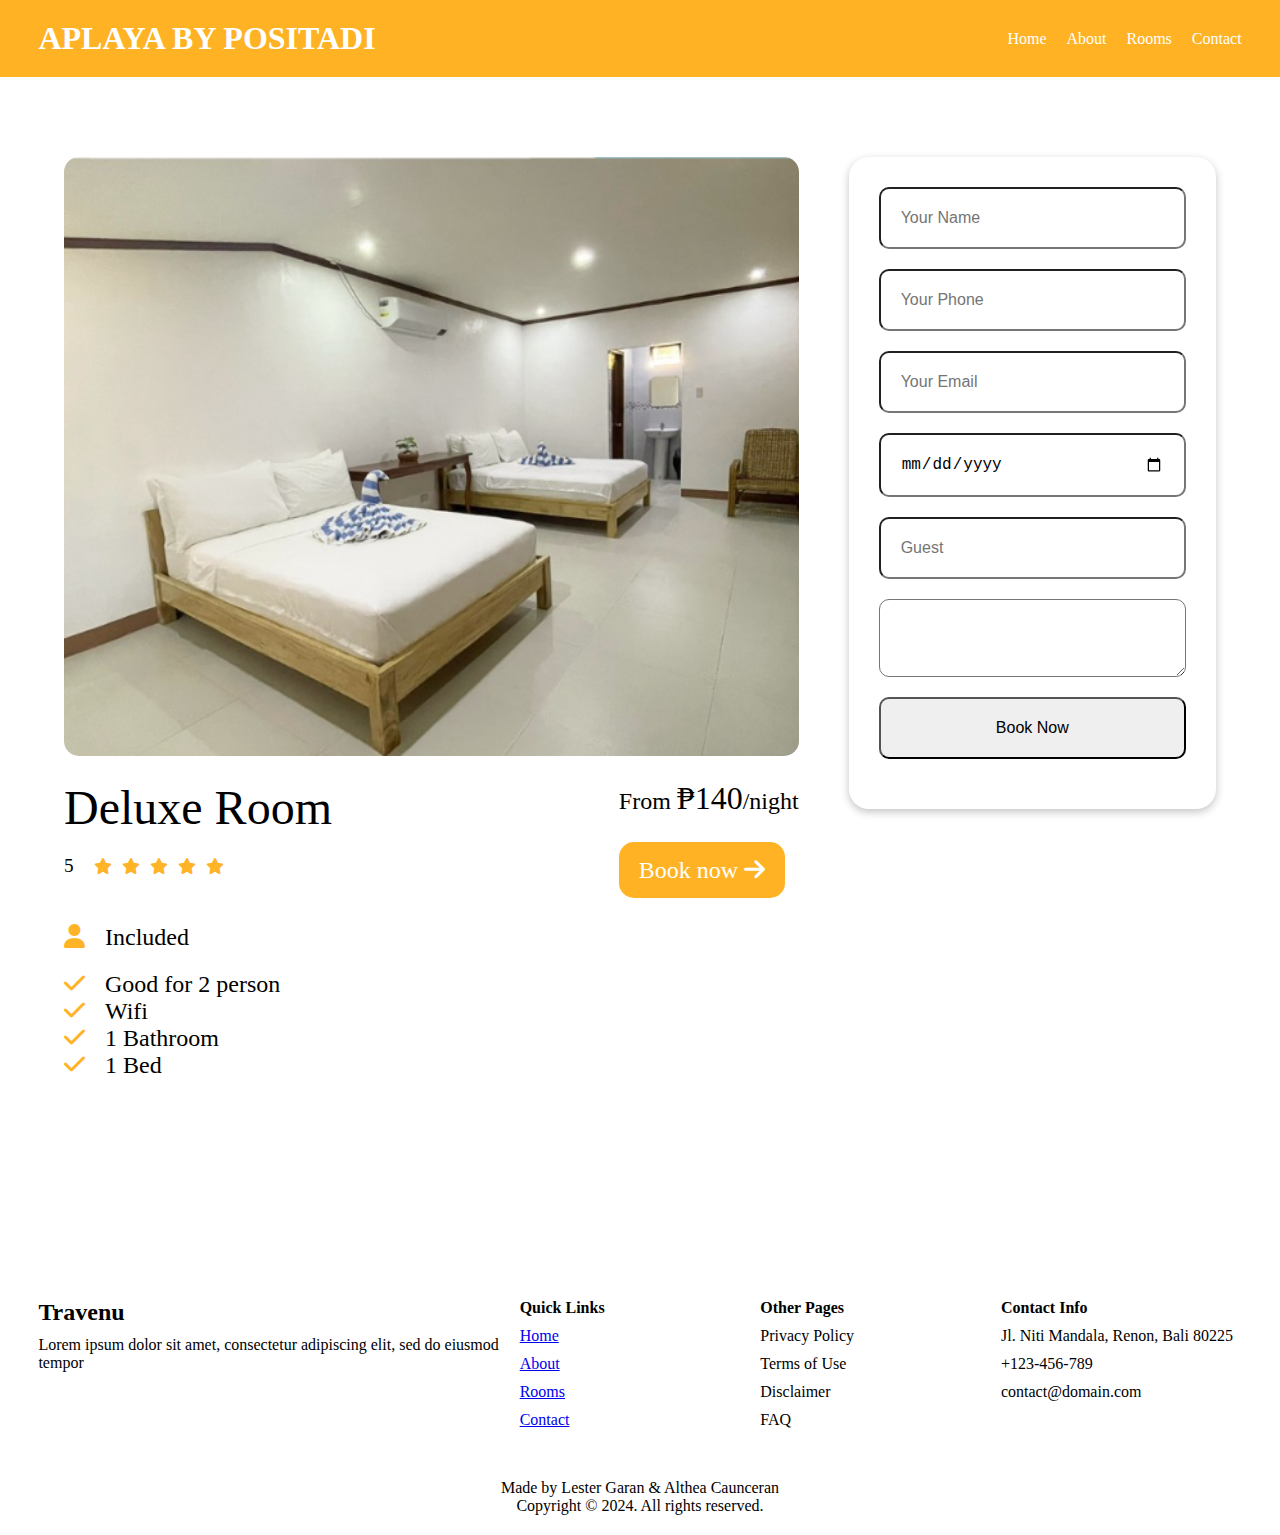
<file: room-detail.html>
<!DOCTYPE html>
<html lang="en">
  <head>
    <meta charset="UTF-8" />
    <meta name="viewport" content="width=device-width, initial-scale=1.0" />
    <title>Aplaya - Room Details Page</title>
    <link
      rel="stylesheet"
      href="https://cdnjs.cloudflare.com/ajax/libs/font-awesome/6.7.2/css/all.min.css"
    />
    <link rel="stylesheet" href="room-detail.css" />
  </head>

  <body>
    <header>
      <div class="wrapper">
        <h1><a href="index.html">APLAYA BY POSITADI</a></h1>
        <i class="fa-solid fa-bars"></i>
        <nav class="nav">
          <i class="fa-solid fa-xmark"></i>
          <ul>
            <li><a href="index.html">Home</a></li>
            <li><a href="index.html#">About</a></li>
            <li><a href="index.html#room">Rooms</a></li>
            <li><a href="index.html#contactus">Contact</a></li>
          </ul>
        </nav>
      </div>
    </header>
    <section class="main">
      <section class="room-leftside">
        <img src="DeluxeRoom.png" alt="" />
        <section class="room-header-wrapper">
          <section class="room-name-wrapper">
            <span class="room-name"> Deluxe Room </span>
            <span class="rating-star">
              <span class="rating-number">5</span>
              <span class="stars">
                <ul>
                  <li><i class="fa-solid fa-star"></i></li>
                  <li><i class="fa-solid fa-star"></i></li>
                  <li><i class="fa-solid fa-star"></i></li>
                  <li><i class="fa-solid fa-star"></i></li>
                  <li><i class="fa-solid fa-star"></i></li>
                </ul>
              </span>
            </span>
          </section>
          <section class="pricing-wrapper">
            <span class="pricing"
              >From <span class="price">₱140</span>/night</span
            >
            <span class="btn-booknow"
              ><a href="#">Book now <i class="fa-solid fa-arrow-right"></i></a
            ></span>
          </section>
        </section>
        <section class="included">
          <span class="included-text"
            ><i class="fa-solid fa-user"></i>Included</span
          >
          <span class="included-list">
            <ul>
              <li><i class="fa-solid fa-check"></i>Good for 2 person</li>
              <li><i class="fa-solid fa-check"></i>Wifi</li>
              <li><i class="fa-solid fa-check"></i>1 Bathroom</li>
              <li><i class="fa-solid fa-check"></i>1 Bed</li>
            </ul>
          </span>
        </section>
      </section>
      <section class="room-rightside">
        <section class="form">
          <form action="#" id="contactForm">
            <input type="text" id="name" placeholder="Your Name" required />
            <input
              type="text"
              id="phonenumber"
              placeholder="Your Phone"
              required
            />
            <input type="email" id="email" placeholder="Your Email" required />
            <input type="date" id="date" placeholder="" required />
            <input type="number" id="guest" placeholder="Guest" required />
            <textarea name="message" id="message"></textarea>
            <button type="submit">Book Now</button>
          </form>
        </section>
      </section>
    </section>
    <footer>
      <div class="wrapper">
        <section class="links">
          <div>
            <h2>Travenu</h2>
            <p>
              Lorem ipsum dolor sit amet, consectetur adipiscing elit, sed do
              eiusmod tempor
            </p>
          </div>
          <div>
            <h4>Quick Links</h4>
            <ul>
              <li><a href="index.html">Home</a></li>
              <li><a href="#">About</a></li>
              <li><a href="#room">Rooms</a></li>
              <li><a href="#contactus">Contact</a></li>
            </ul>
          </div>
          <div>
            <h4>Other Pages</h4>
            <ul>
              <li>Privacy Policy</li>
              <li>Terms of Use</li>
              <li>Disclaimer</li>
              <li>FAQ</li>
            </ul>
          </div>
          <div>
            <h4>Contact Info</h4>
            <ul>
              <li>Jl. Niti Mandala, Renon, Bali 80225</li>
              <li>+123-456-789</li>
              <li>contact@domain.com</li>
            </ul>
          </div>
        </section>
        <section class="credit">
          <p>Made by Lester Garan & Althea Caunceran</p>
          <p>Copyright © 2024. All rights reserved.</p>
        </section>
      </div>
    </footer>
    <script>
      const scriptURL =
        "https://script.google.com/macros/s/AKfycbxzc7nJJNUOKjiVikbSBzbj9TrIn4vNDkSAFpCsaDxMHre8f2a3rOzHktcFFKQcpvU/exec";

      const form = document.getElementById("contactForm");

      form.addEventListener("submit", async (e) => {
        e.preventDefault();

        const formData = {
          name: form.name.value,
          email: form.email.value,
          phonenumber: form.phonenumber.value,
          date: form.date.value,
          guest: form.guest.value,
          message: form.message.value,
        };

        await fetch(scriptURL, {
          mode: "no-cors",
          method: "POST",
          body: JSON.stringify(formData),
          headers: {
            "Content-Type": "application/json",
          },
        });

        alert("Form submitted!");
        form.reset();
      });
    </script>
  </body>
</html>
</file>
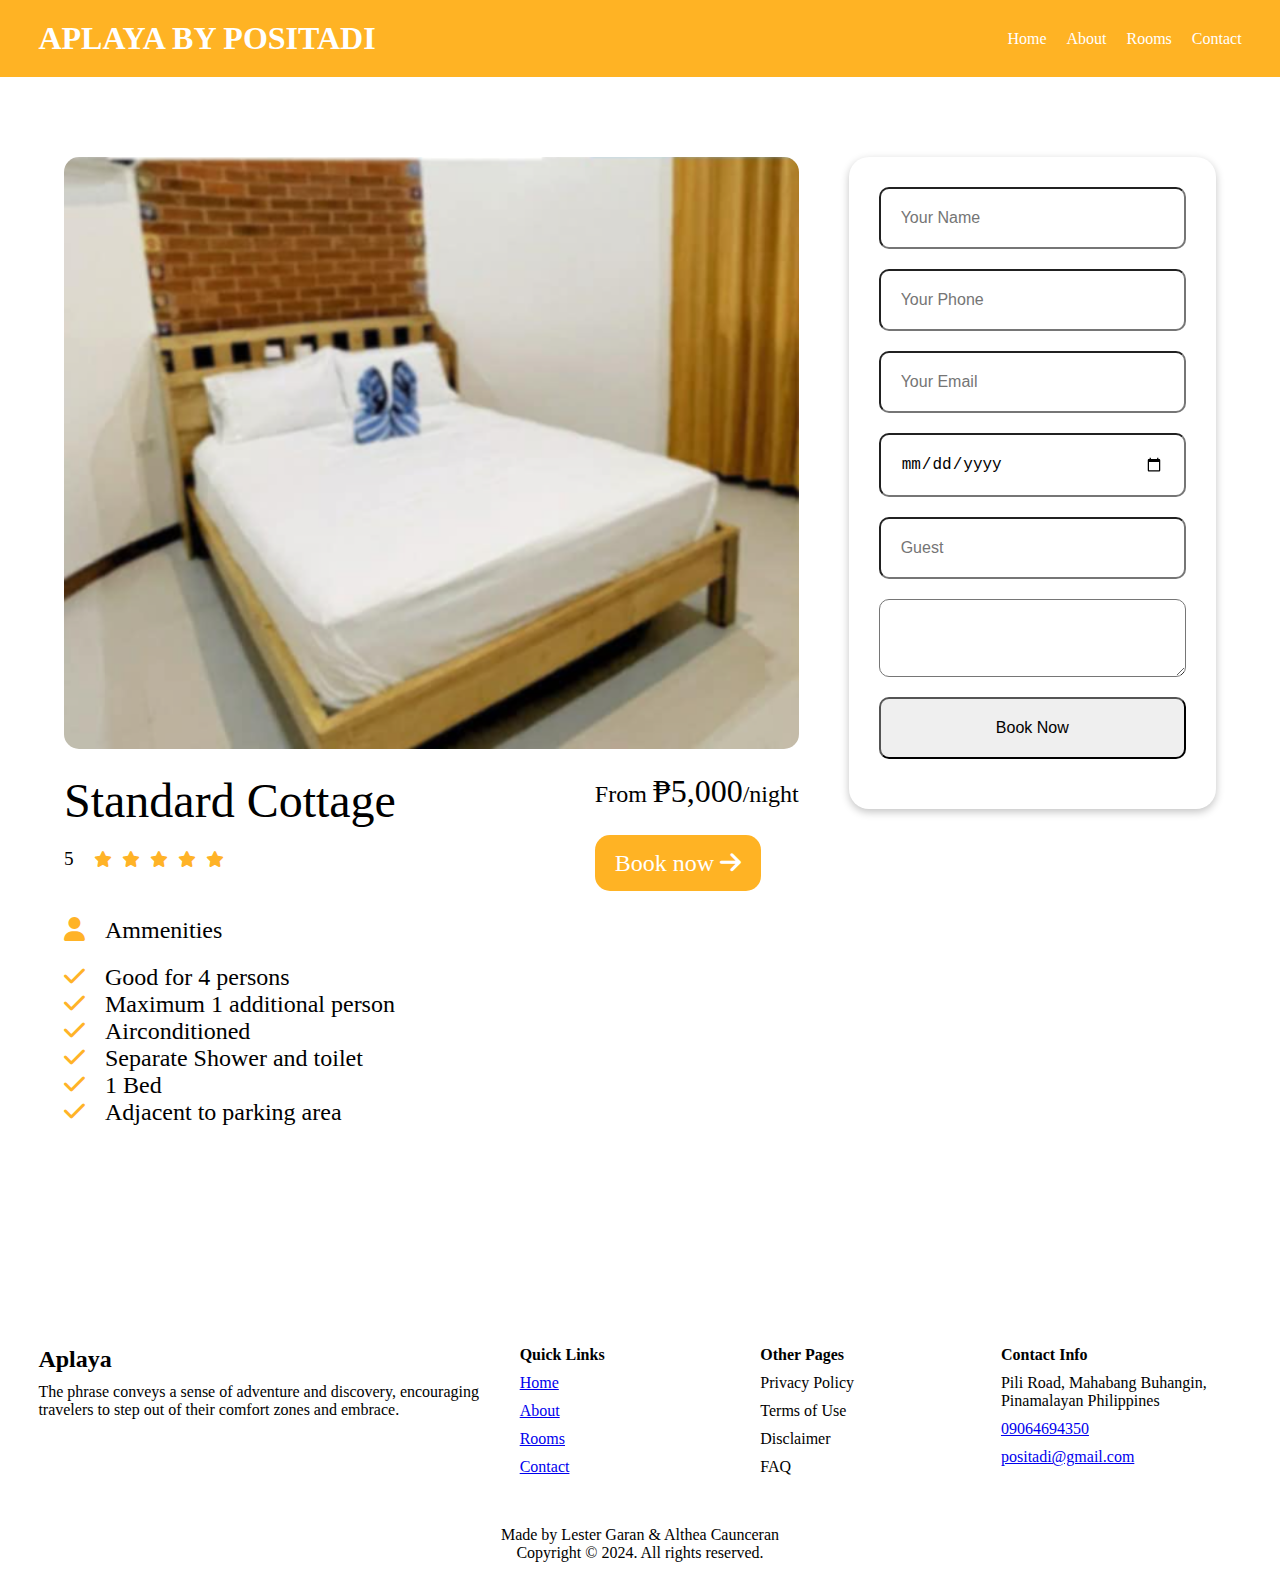
<file: standardkubo.html>
<!DOCTYPE html>
<html lang="en">
  <head>
    <meta charset="UTF-8" />
    <meta name="viewport" content="width=device-width, initial-scale=1.0" />
    <title>Aplaya - Room Details Page</title>
    <link
      rel="stylesheet"
      href="https://cdnjs.cloudflare.com/ajax/libs/font-awesome/6.7.2/css/all.min.css"
    />
    <link rel="stylesheet" href="room-detail.css" />
  </head>

  <body>
    <header>
      <div class="wrapper">
        <h1><a href="index.html">APLAYA BY POSITADI</a></h1>
        <i class="fa-solid fa-bars"></i>
        <nav class="nav">
          <i class="fa-solid fa-xmark"></i>
          <ul>
            <li><a href="index.html">Home</a></li>
            <li><a href="index.html#">About</a></li>
            <li><a href="index.html#room">Rooms</a></li>
            <li><a href="index.html#contactus">Contact</a></li>
          </ul>
        </nav>
      </div>
    </header>
    <section class="main">
      <section class="room-leftside">
        <img src="assets/StandardCottage.png" alt="" />
        <section class="room-header-wrapper">
          <section class="room-name-wrapper">
            <span class="room-name"> Standard Cottage </span>
            <span class="rating-star">
              <span class="rating-number">5</span>
              <span class="stars">
                <ul>
                  <li><i class="fa-solid fa-star"></i></li>
                  <li><i class="fa-solid fa-star"></i></li>
                  <li><i class="fa-solid fa-star"></i></li>
                  <li><i class="fa-solid fa-star"></i></li>
                  <li><i class="fa-solid fa-star"></i></li>
                </ul>
              </span>
            </span>
          </section>
          <section class="pricing-wrapper">
            <span class="pricing"
              >From <span class="price">₱5,000</span>/night</span
            >
            <span class="btn-booknow"
              ><a href="#">Book now <i class="fa-solid fa-arrow-right"></i></a
            ></span>
          </section>
        </section>
        <section class="included">
          <span class="included-text"
            ><i class="fa-solid fa-user"></i>Ammenities</span
          >
          <span class="included-list">
            <ul>
              <li><i class="fa-solid fa-check"></i>Good for 4 persons</li>
              <li>
                <i class="fa-solid fa-check"></i>Maximum 1 additional person
              </li>
              <li><i class="fa-solid fa-check"></i>Airconditioned</li>
              <li>
                <i class="fa-solid fa-check"></i>Separate Shower and toilet
              </li>
              <li><i class="fa-solid fa-check"></i>1 Bed</li>
              <li><i class="fa-solid fa-check"></i>Adjacent to parking area</li>
            </ul>
          </span>
        </section>
      </section>
      <section class="room-rightside">
        <section class="form">
          <form action="#" id="contactForm">
            <input type="text" id="name" placeholder="Your Name" required />
            <input
              type="text"
              id="phonenumber"
              placeholder="Your Phone"
              required
            />
            <input type="email" id="email" placeholder="Your Email" required />
            <input type="date" id="date" placeholder="" required />
            <input type="number" id="guest" placeholder="Guest" required />
            <textarea name="message" id="message"></textarea>
            <button type="submit">Book Now</button>
          </form>
        </section>
      </section>
    </section>
    <footer>
      <div class="wrapper">
        <section class="links">
          <div>
            <h2>Aplaya</h2>
            <p>
              The phrase conveys a sense of adventure and discovery, encouraging
              travelers to step out of their comfort zones and embrace.
            </p>
          </div>
          <div>
            <h4>Quick Links</h4>
            <ul>
              <li><a href="index.html">Home</a></li>
              <li><a href="#">About</a></li>
              <li><a href="#room">Rooms</a></li>
              <li><a href="#contactus">Contact</a></li>
            </ul>
          </div>
          <div>
            <h4>Other Pages</h4>
            <ul>
              <li>Privacy Policy</li>
              <li>Terms of Use</li>
              <li>Disclaimer</li>
              <li>FAQ</li>
            </ul>
          </div>
          <div>
            <h4>Contact Info</h4>
            <ul>
              <li>Pili Road, Mahabang Buhangin, Pinamalayan Philippines</li>
              <li><a href="tel:09064694350">09064694350</a></li>
              <li><a href="mail:positadi@gmail.com">positadi@gmail.com</a></li>
            </ul>
          </div>
        </section>
        <section class="credit">
          <p>Made by Lester Garan & Althea Caunceran</p>
          <p>Copyright © 2024. All rights reserved.</p>
        </section>
      </div>
    </footer>
    <script>
      const scriptURL =
        "https://script.google.com/macros/s/AKfycbxzc7nJJNUOKjiVikbSBzbj9TrIn4vNDkSAFpCsaDxMHre8f2a3rOzHktcFFKQcpvU/exec";

      const form = document.getElementById("contactForm");

      form.addEventListener("submit", async (e) => {
        e.preventDefault();

        const formData = {
          name: form.name.value,
          email: form.email.value,
          phonenumber: form.phonenumber.value,
          date: form.date.value,
          guest: form.guest.value,
          message: form.message.value,
        };

        await fetch(scriptURL, {
          mode: "no-cors",
          method: "POST",
          body: JSON.stringify(formData),
          headers: {
            "Content-Type": "application/json",
          },
        });

        alert("Form submitted!");
        form.reset();
      });
    </script>
    <script src="index.js"></script>
  </body>
</html>
</file>
<file: style.css>
* {
  margin: 0;
  padding: 0;
  box-sizing: border-box;
  font-family: sans-serif;
}

.wrapper {
  margin: 0 5%;
}

/* Header Part */
.bg-wrapper {
  background-image: url(hero-bg.jpeg);

  background-repeat: no-repeat;
  background-size: cover;
}

header {
  background: rgba(255, 166, 0, 0.858);
  padding: 20px 0px;
  z-index: 99;
  .wrapper {
    display: flex;
    align-items: center;
    justify-content: space-between;
  }

  & h1,
  & nav {
    color: #fff;
  }

  & h1 a {
    text-decoration: none;
    color: #fff;
  }
  .fa-bars {
    color: #fff;
    font-size: 24px;
    display: none;
    cursor: pointer;
  }

  .fa-xmark {
    font-size: 24px;
    display: none;
  }
}

nav {
  & ul {
    list-style: none;
    display: flex;
    gap: 20px;
  }
  & a {
    text-decoration: none;
    color: #fff;
  }
  .menu-bar {
    display: none;
  }
}

.show {
  display: unset;
}

@media (max-width: 800px) {
  header h1 {
    font-size: 20px;
  }
  nav {
    display: none;
    position: fixed;
    right: 0;
    top: 0;
    width: 250px;
    padding-left: 20px;
    padding-top: 20px;
    background: rgba(255, 166, 0, 0.956);
    height: 100%;
  }
  nav ul {
    margin-top: 20px;
    flex-direction: column;
  }

  nav {
    text-align: left;
    color: black;
  }

  .fa-bars {
    display: unset !important;
  }

  .fa-xmark {
    display: unset !important;
  }
}

/* Main Part */

main {
  color: #fff;

  .wrapper {
    display: flex;
    align-items: center;
    height: 90vh;
  }

  & h1 {
    font-size: 3rem;
    text-transform: uppercase;
    margin-bottom: 20px;
  }
  & button {
    margin-top: 40px;
    padding: 15px 30px;
    font-size: 1rem;
    font-weight: 700;
    border: none;
    border-radius: 10px;
    color: #fff;
    background-color: rgba(255, 166, 0, 0.956);
    cursor: pointer;
  }
  & button:hover {
    background-color: rgb(255, 166, 0);
  }
}

@media (max-width: 580px) {
  main h1 {
    font-size: 2rem;
  }
}

.projects {
  margin-top: 80px;
}

.projects h2 {
  margin-bottom: 10px;
}

.projects p {
  margin-bottom: 10px;
}

.projects .room-list {
  display: grid;
  grid-template-columns: 1fr 1fr 1fr;
  gap: 10px;
}

@media (max-width: 900px) {
  .projects .room-list {
    grid-template-columns: 1fr 1fr;
    gap: 30px;
  }
}

@media (max-width: 600px) {
  .projects .room-list {
    grid-template-columns: 1fr;
    gap: 30px;
  }
}

@media (max-width: 800px) {
  .projects .room-list {
    flex-direction: column;
    gap: 4qs0px;
  }
}

.projects .card {
}

.projects .card img {
  width: 100%;
}

.projects .card .card-header h3 {
  font-size: 1.3rem;
  margin: 10px 0px;
}

.projects .card .card-header a {
  font-size: 1rem;
  text-decoration: none;
  color: #fff;
  background-color: rgba(255, 166, 0, 0.956);
  padding: 8px 20px;
}

/* Contact US Section */

.contact-us {
  margin-top: 80px;
  display: grid;
  grid-template-columns: 3fr 400px;
  gap: 200px;
}

.contact-us h4 {
  font-size: 28px;
}

.contact-us h1 {
  font-size: 48px;
}

.contact-us form {
  padding: 40px 40px;
  box-shadow: rgba(0, 0, 0, 0.24) 0px 3px 8px;
  border-radius: 10px;
}

.contact-us form input {
  display: block;
  border: none;
  padding: 20px 20px;
  width: 100%;
  margin-bottom: 20px;
  border-radius: 10px;
  box-shadow: rgba(0, 0, 0, 0.24) 0px 3px 8px;
}

.contact-us form button {
  width: 100%;
  background-color: rgba(255, 166, 0, 0.956);
  padding: 20px 20px;
  border-radius: 10px;
  border: none;
  font-weight: 600;
  color: #fff;
}

.contact-section {
  display: grid;
  grid-template-columns: 1fr 1fr;
}

.contact-us-leftside {
  display: flex;
  flex-direction: column;
  justify-content: space-between;
}

.contact-us-leftside h4 {
  margin-bottom: 20px;
}

.contact-us-leftside h1 {
  margin-bottom: 20px;
}

@media (max-width: 1200px) {
  .contact-us {
    grid-template-columns: 1fr;
    gap: 50px;
  }
}

/* Footer */
.links {
  margin-top: 80px;
  padding: 40px 0px;
  display: grid;
  grid-template-columns: 2fr 1fr 1fr 1fr;
}

.links ul {
  list-style-type: none;
}

.links h4,
h2 {
  margin-bottom: 10px;
}
.links ul li {
  margin-bottom: 10px;
}

@media (max-width: 1200px) {
  .links {
    grid-template-columns: 1fr;
    gap: 20px;
  }
}

.credit {
  text-align: center;
}
</file>
<file: room-detail.css>
* {
  padding: 0;
  margin: 0;
  box-sizing: border-box;
}

/* Header */
header {
  background: rgba(255, 166, 0, 0.858);
  padding: 20px 3%;
  z-index: 99;
  .wrapper {
    display: flex;
    align-items: center;
    justify-content: space-between;
  }
  & h1 a {
    text-decoration: none;
    color: #fff;
  }
  & h1,
  & nav {
    color: #fff;
  }
  .fa-bars {
    color: #fff;
    font-size: 24px;
    display: none;
    cursor: pointer;
  }

  .fa-xmark {
    font-size: 24px;
    display: none;
  }
}

nav {
  & ul {
    list-style: none;
    display: flex;
    gap: 20px;
  }
  & a {
    text-decoration: none;
    color: #fff;
  }
  .menu-bar {
    display: none;
  }
}

.show {
  display: unset;
}

@media (max-width: 800px) {
  header h1 {
    font-size: 20px;
  }
  nav {
    display: none;
    position: fixed;
    right: 0;
    top: 0;
    width: 250px;
    padding-left: 20px;
    padding-top: 20px;
    background: rgba(255, 166, 0, 0.956);
    height: 100%;
  }
  nav ul {
    margin-top: 20px;
    flex-direction: column;
  }

  nav {
    text-align: left;
    color: black;
  }

  .fa-bars {
    display: unset !important;
  }

  .fa-xmark {
    display: unset !important;
  }
}

/* Main */
.main {
  display: grid;
  grid-template-columns: 2fr 1fr;
  margin: 80px 5%;
  gap: 50px;
}

@media (max-width: 1000px) {
  .main {
    grid-template-columns: 1fr;
    margin: 30px 5%;
  }
}

img {
  width: 100%;
  border-radius: 15px;
}

.room-header-wrapper {
  display: flex;
  justify-content: space-between;
  margin-top: 20px;
}

@media (max-width: 700px) {
  .room-header-wrapper {
    flex-direction: column;
    gap: 10px;
  }

  .room-header-wrapper .room-name {
    font-size: 2.5rem !important;
  }

  .pricing-wrapper .pricing {
    font-size: 1rem !important;
  }
  .pricing-wrapper .pricing .price {
    font-size: 1.5rem !important;
  }
  .pricing-wrapper {
    gap: 25px !important;
  }

  .room-name-wrapper {
    gap: 0px !important;
  }
}

.room-name-wrapper {
  display: grid;
  grid-template-columns: 1fr;
}

.room-header-wrapper .room-name {
  font-size: 3rem;
}

.room-name-wrapper .rating-star {
  display: flex;
  gap: 20px;
  align-items: center;
}

.room-name-wrapper .rating-star .rating-number {
  font-size: 1.2rem;
}

.room-name-wrapper .rating-star ul {
  display: flex;
  gap: 10px;
  list-style-type: none;
}
.room-name-wrapper .rating-star ul li {
  color: rgba(255, 166, 0, 0.858);
}

.pricing-wrapper {
  display: grid;
  gap: 40px;
}

.pricing-wrapper .pricing {
  font-size: 1.5rem;
}

.pricing-wrapper .pricing .price {
  font-size: 2rem;
}

.pricing-wrapper .btn-booknow a {
  text-decoration: none;
  color: #fff;
  background-color: rgba(255, 166, 0, 0.858);
  padding: 15px 20px;
  border-radius: 15px;
  font-size: 1.5rem;
}

.included {
  margin-top: 40px;
  font-size: 1.5rem;
  gap: 20px;
  display: flex;
  flex-direction: column;
}

.included .included-text,
li {
  display: flex;
  gap: 20px;
}

.included .fa-solid {
  color: rgba(255, 166, 0, 0.858);
}

/* FOrm */
.room-rightside .form {
  box-shadow: rgba(0, 0, 0, 0.24) 0px 3px 8px;
  border-radius: 20px;
  padding: 30px 30px;
}

.room-rightside .form input,
textarea,
button {
  display: block;
  width: 100%;
  margin-bottom: 20px;
  padding: 20px 20px;
  border-radius: 10px;
  font-size: 1rem;
}

/* Footer */

/* Footer */
Footer {
  padding: 20px 3%;
}
.links {
  margin-top: 80px;
  padding: 40px 0px;
  display: grid;
  grid-template-columns: 2fr 1fr 1fr 1fr;
}

.links ul {
  list-style-type: none;
}

.links h4,
h2 {
  margin-bottom: 10px;
}
.links ul li {
  margin-bottom: 10px;
}

@media (max-width: 1200px) {
  .links {
    grid-template-columns: 1fr;
    gap: 20px;
  }
}

.credit {
  text-align: center;
}
</file>
